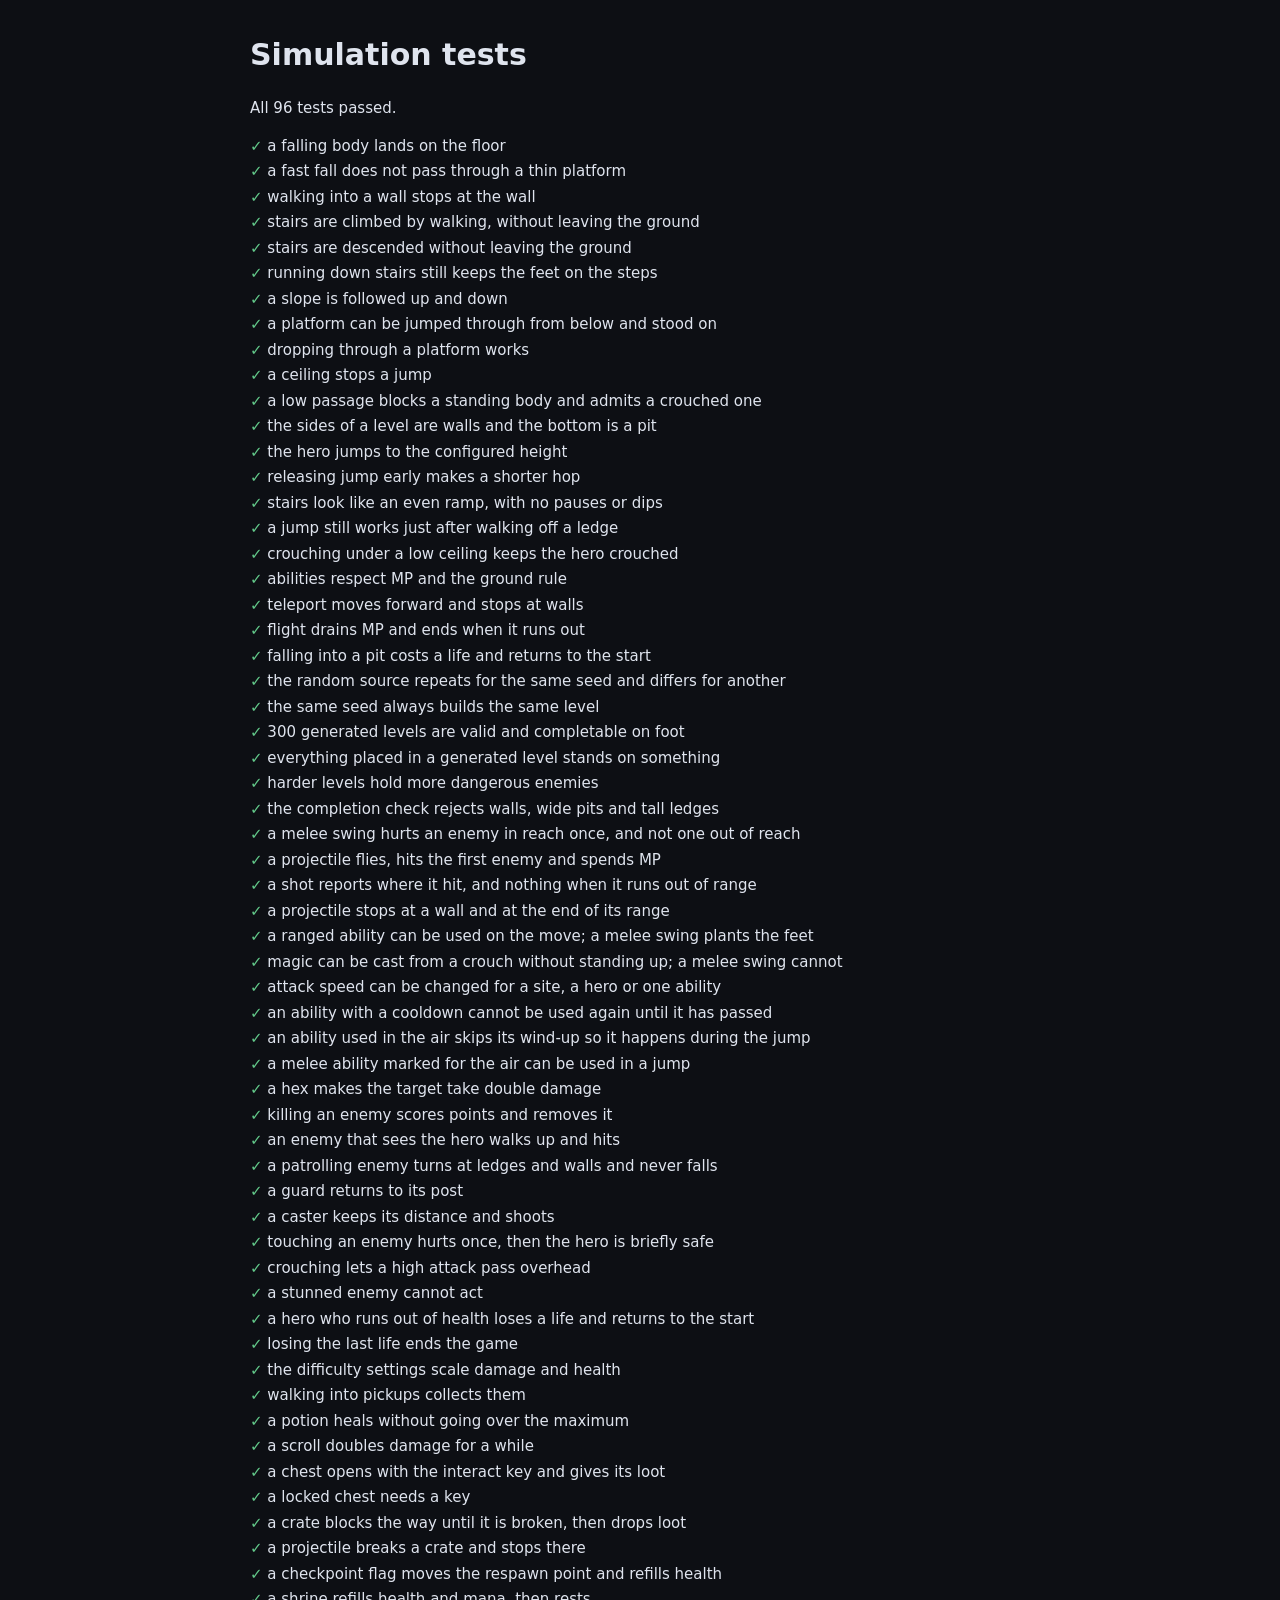
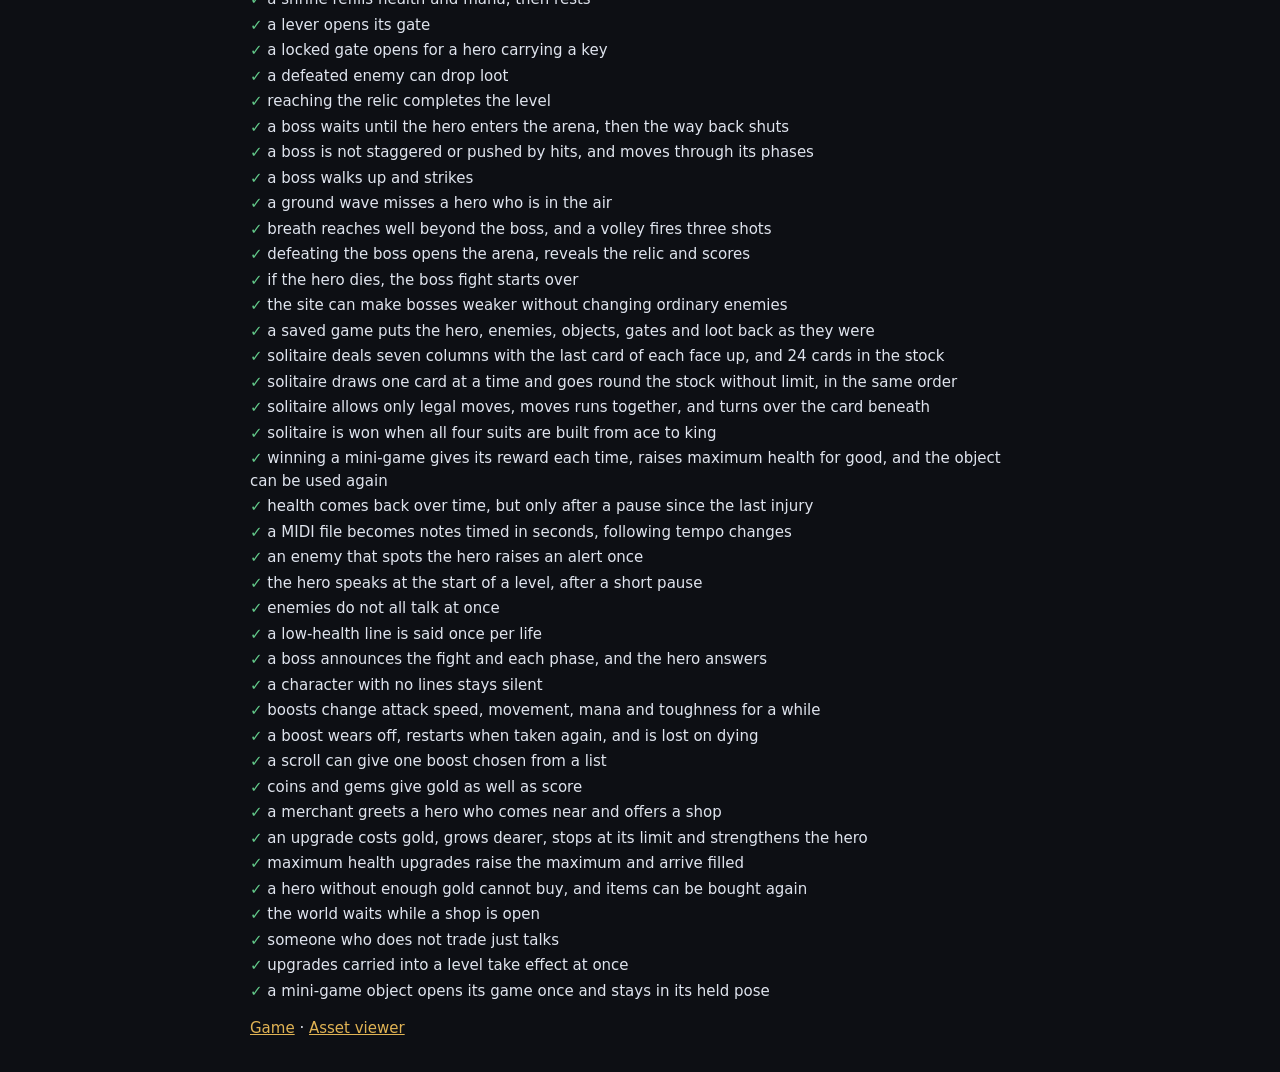
<file: tests.html>
<!doctype html>
<html lang="en">
<head>
  <meta charset="utf-8">
  <meta name="viewport" content="width=device-width, initial-scale=1">
  <title>Dungeon Scroller — Tests</title>
  <style>
    html { color-scheme: dark; background: #0d0f14; color: #dfe4ee; font: 15px/1.5 system-ui, sans-serif; }
    body { max-width: 52em; margin: 32px auto; padding: 0 20px; }
    li { margin: 3px 0; list-style: none; }
    .ok::before { content: "✓ "; color: #63c98a; }
    .fail::before { content: "✗ "; color: #ef6b6b; }
    .fail span { display: block; margin-left: 1.4em; color: #ef6b6b; }
    a { color: #e0b354; }
  </style>
</head>
<body>
  <h1>Simulation tests</h1>
  <p id="summary">Running…</p>
  <ul id="results" style="padding: 0"></ul>
  <p><a href="index.html">Game</a> · <a href="viewer.html">Asset viewer</a></p>
  <script type="module">
    import { runAll } from './js/tests/sim.test.js';
    const results = runAll();
    const list = document.getElementById('results');
    for (const r of results) {
      const li = document.createElement('li');
      li.className = r.ok ? 'ok' : 'fail';
      li.textContent = r.name;
      if (!r.ok) { const s = document.createElement('span'); s.textContent = r.error; li.append(s); }
      list.append(li);
    }
    const failed = results.filter(r => !r.ok).length;
    document.getElementById('summary').textContent = failed
      ? `${failed} of ${results.length} tests failed.` : `All ${results.length} tests passed.`;
  </script>
</body>
</html>
</file>
